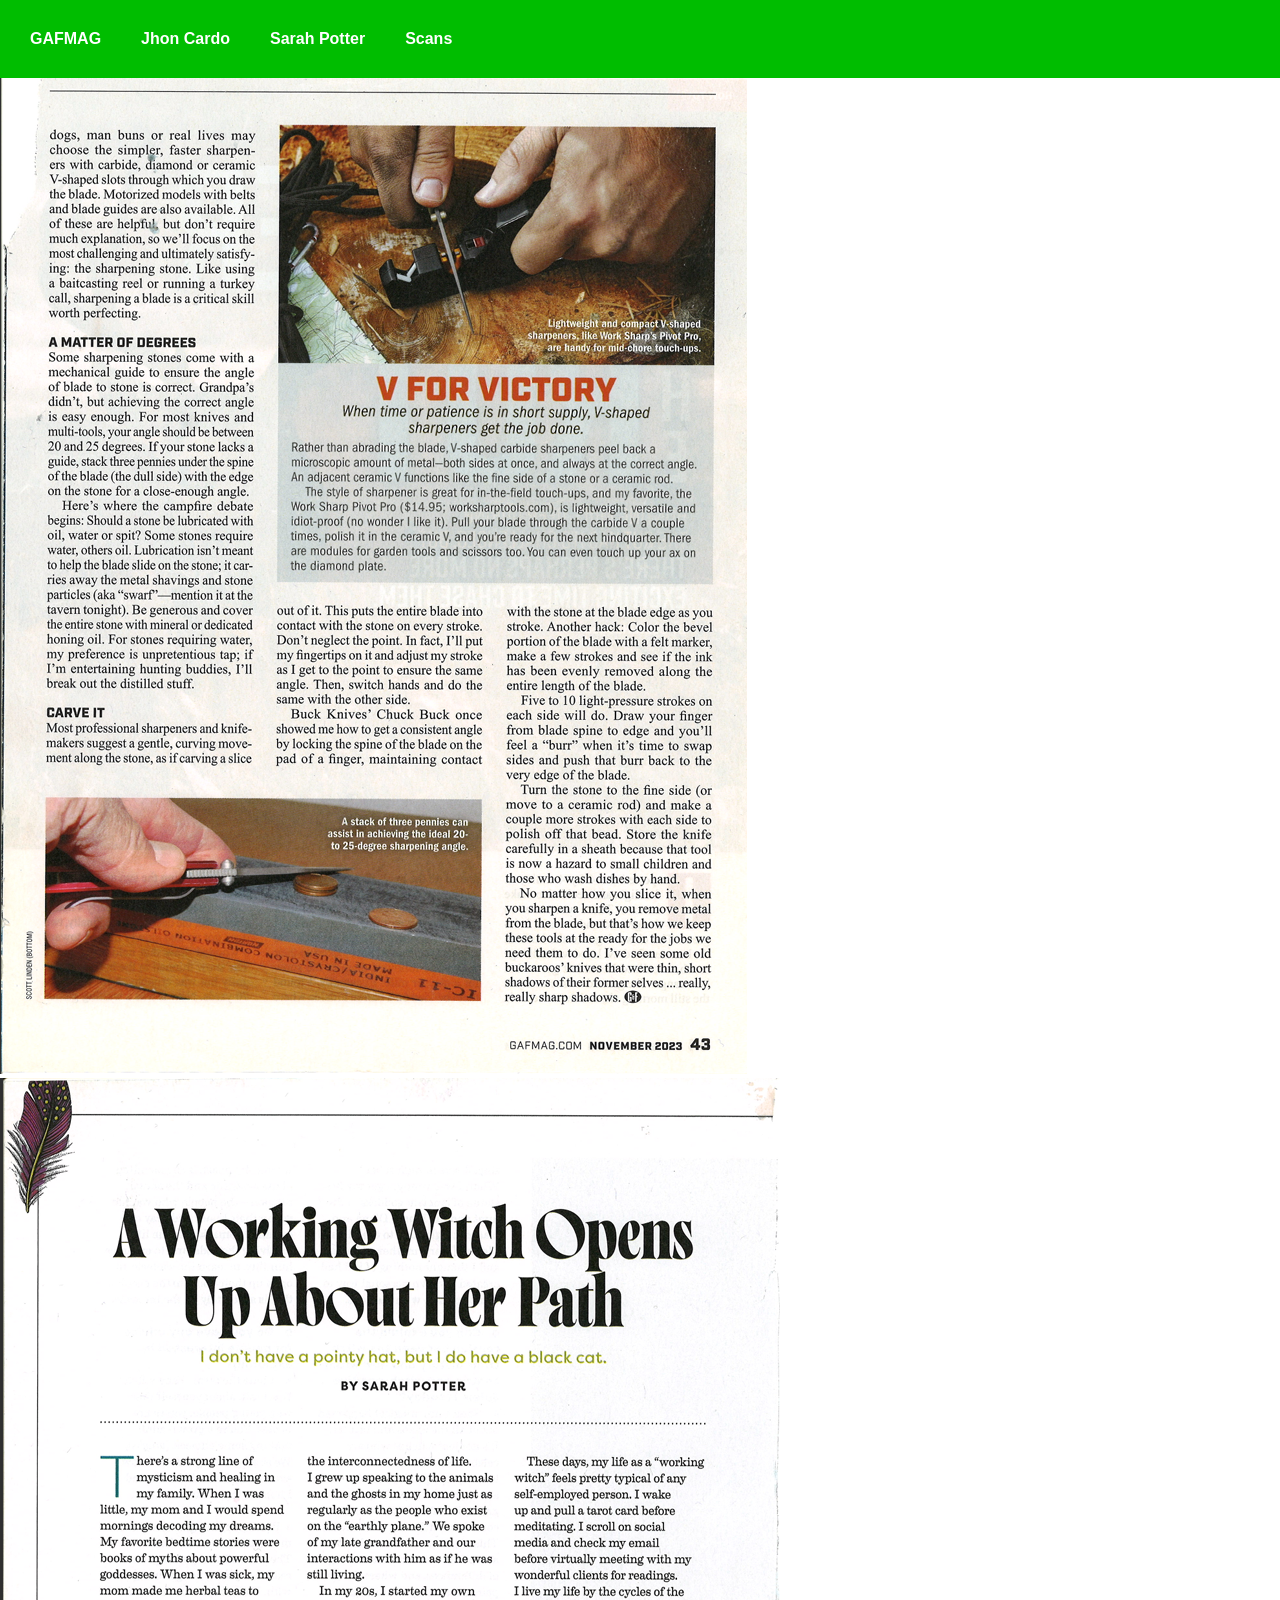
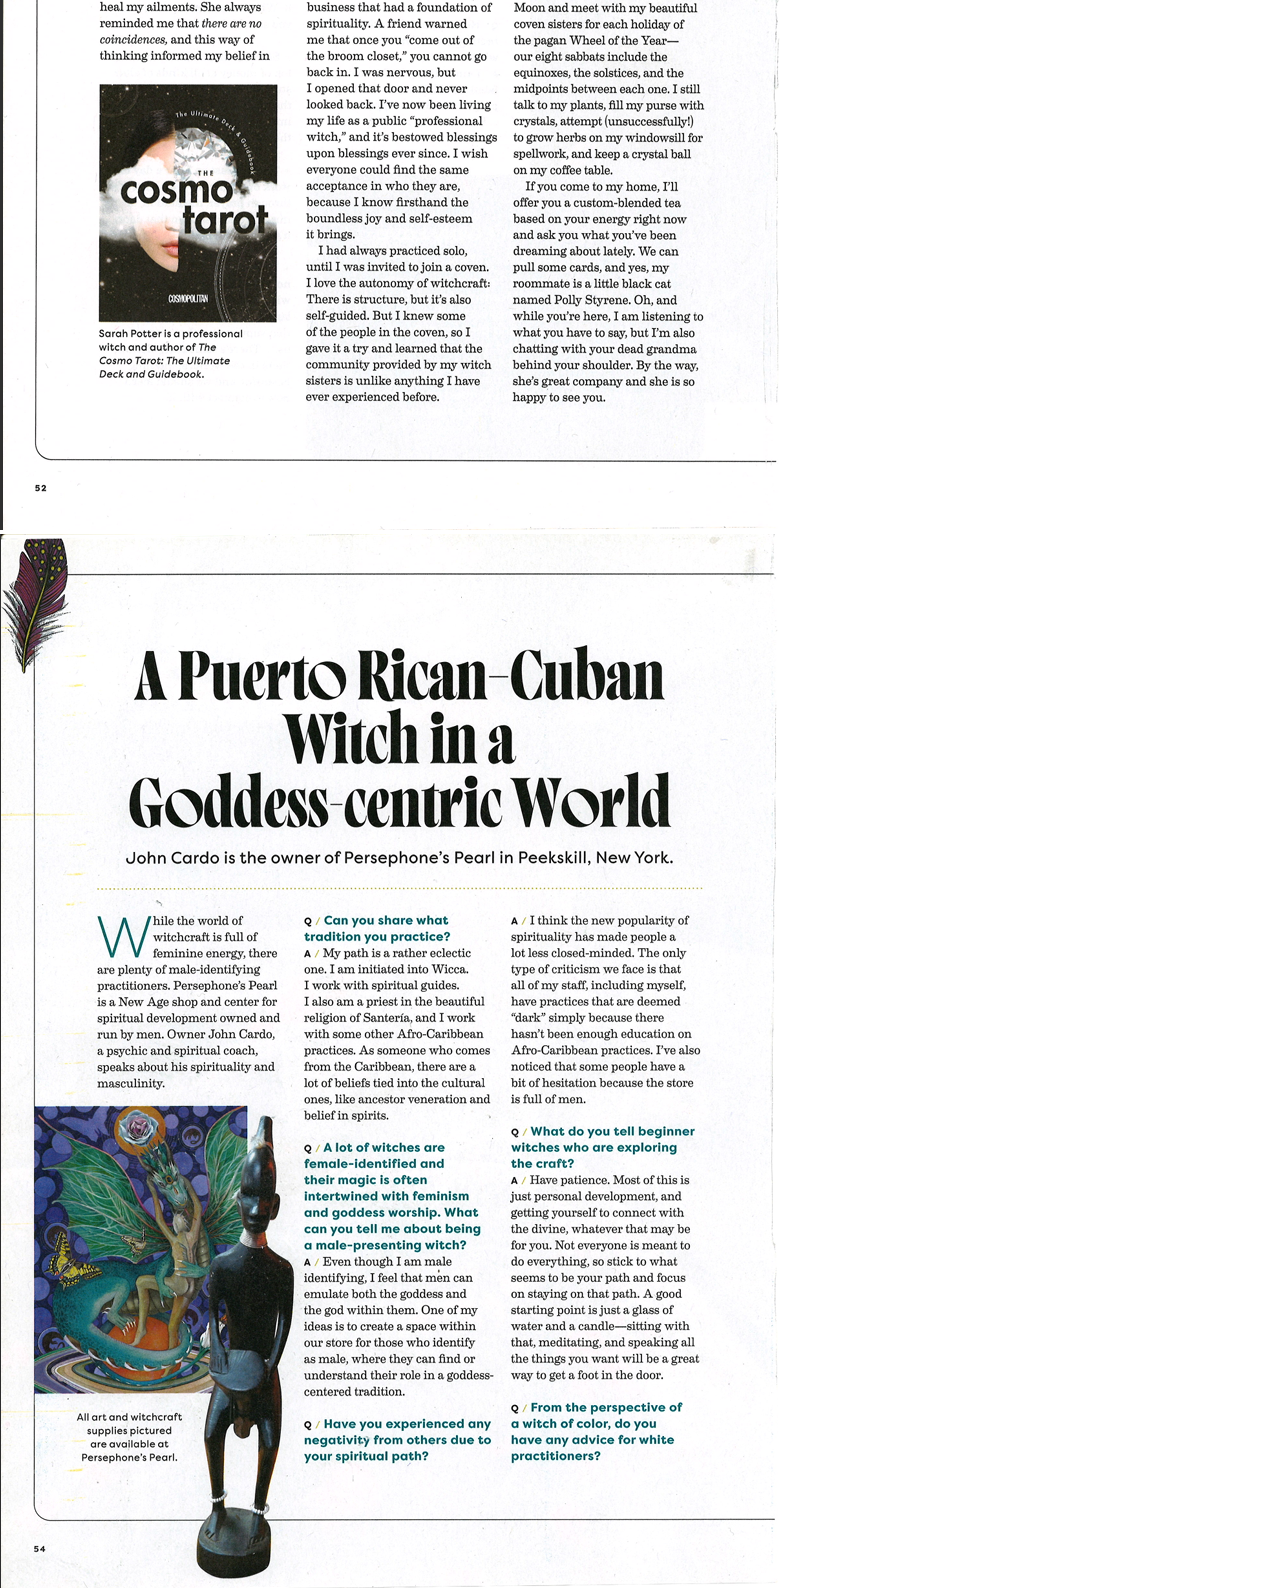
<file: pages/images.html>
<!DOCTYPE html>
<html lang="en">
<head>
    <meta charset="UTF-8">
    <meta name="viewport" content="width=device-width, initial-scale=1.0">
    <title>Document</title>
    <link rel="stylesheet" href="../styles/magnav.css">
</head>
<body>
        <nav class="hamish">
        <ul>
            <li><a href="../pages/page-1.html">GAFMAG</a></li>
            <li><a href="../pages/page-.html"> Jhon Cardo</a></li>
            <li><a href="../pages/pagec.html"> Sarah Potter</a></li>
            <li><a href="../pages/images.html"> Scans</a></li>
        </ul>
    </nav>
    <img src="../images/scan1.png">
    <img src="../images/scan2.png">
    <img src="../images/scan3.png">
</body>
</html>
</file>
<file: styles/magnav.css>
* {
    box-sizing: border-box;
}

body{
    margin: 0px;
    padding: 0px;
}

.navbar{
    display: flex;
    position: relative;
    justify-content: space-between;
    align-items: center;
    background-color: #00bd00;
    color: white;
}

.page-title p{
    font-size: 22px;
    margin: 8px;
}

.hamish{
    background-color: #00bd00;
    /* border-radius: 5px; */
    padding: 10px;
}

.hamish ul{
    display: flex;
    flex-wrap: wrap;
    margin:0px;
    padding: 0px;
}

.hamish li{
    list-style: none;
    margin: 5px;
}
.hamish a{
    display: inline-block;
    text-decoration: none;
    color: white;
    padding: 10px;
    margin: 5px;
    border-radius: 5px;
    font-size: 16px;
    font-weight: bold;
    text-align: center;
    font-family: Arial, Helvetica, sans-serif;
    transition: background-color 0.3s;
}
.hamish a:hover{
    background-color: #BCE5BB;
    color:#333
}
.toggle-button{
    position:absolute;
    top: 10px;
    right: 16px;
    display: none;
    flex-direction: column;
    justify-content: space-between;
    width: 30px;
    height: 21px;
}
.toggle-button .bar{
    height: 3px;
    width: 100%;
    background-color: white;
    border-radius:10px ;
}
@media screen and (max-width:800px) {
    .navbar{
        flex-direction: column;
        align-items: flex-start;
        background-color: #00bd00;
    }
    .toggle-button{
        display: flex;
    }
    .hamish{
        display: none;
        width: 100%;
        height: 100%;
    }
    .hamish ul{
       width: 100%;
       flex-direction: column;
    }
    .hamish li{
        list-style: none;

    
    }
    .hamish ul li{
        text-align: center;
    }
     
     .hamish ul li a{
        padding: 8px 16px;
     }
     .hamish.active{
        display: flex;
     }
     nav a{
        border: 0px;
     }
}
</file>
